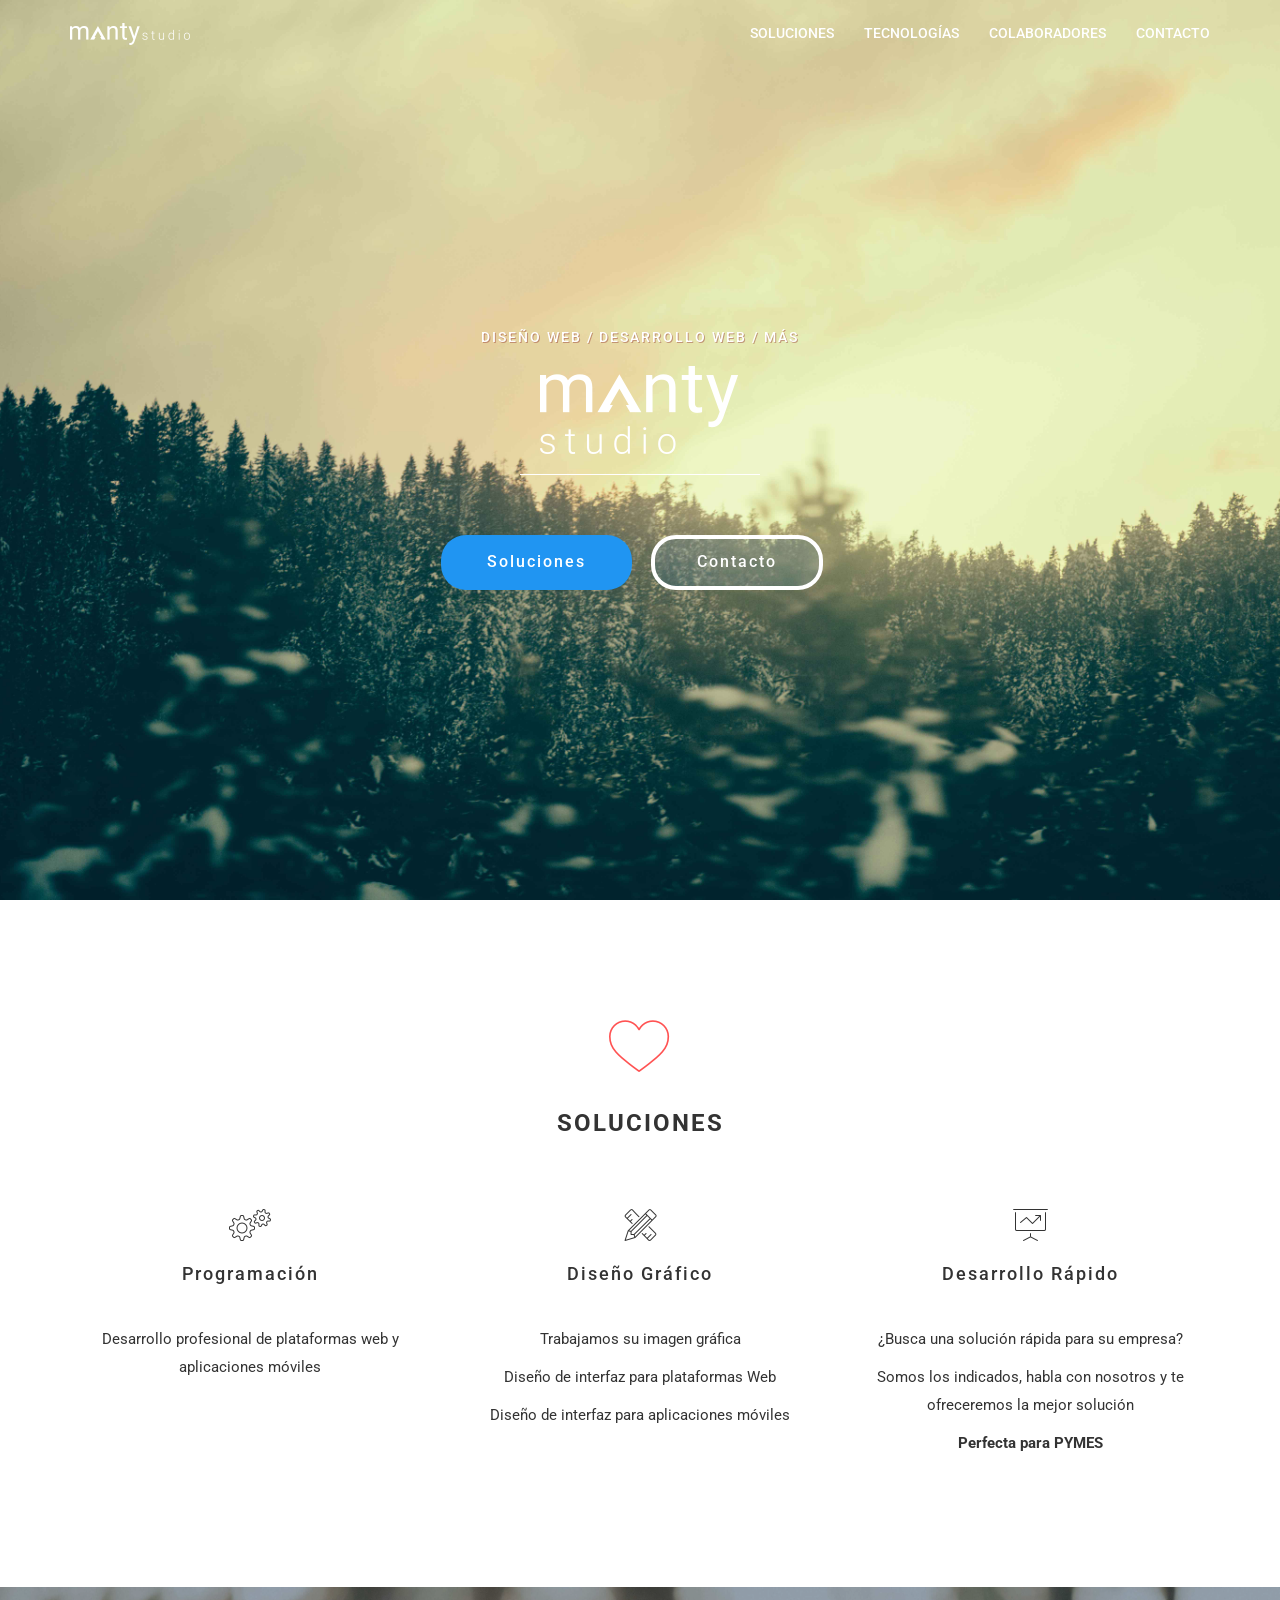
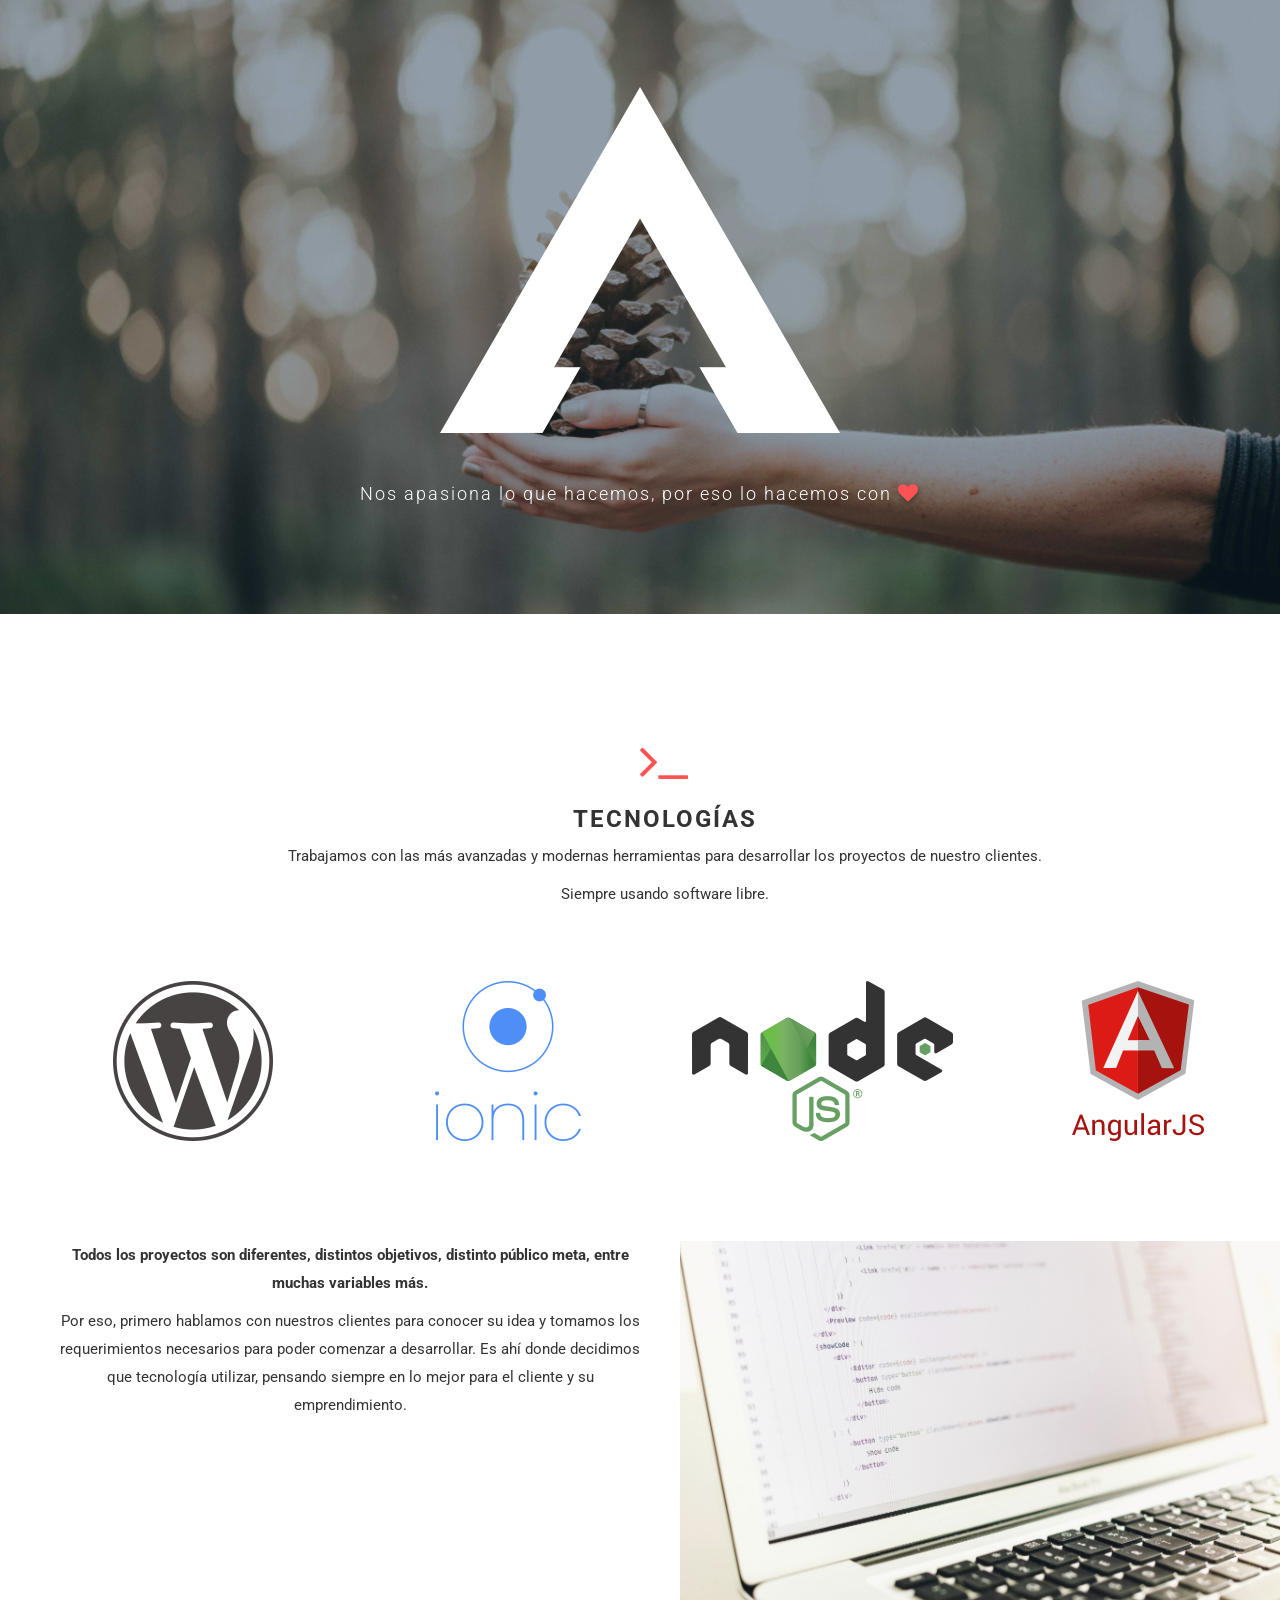
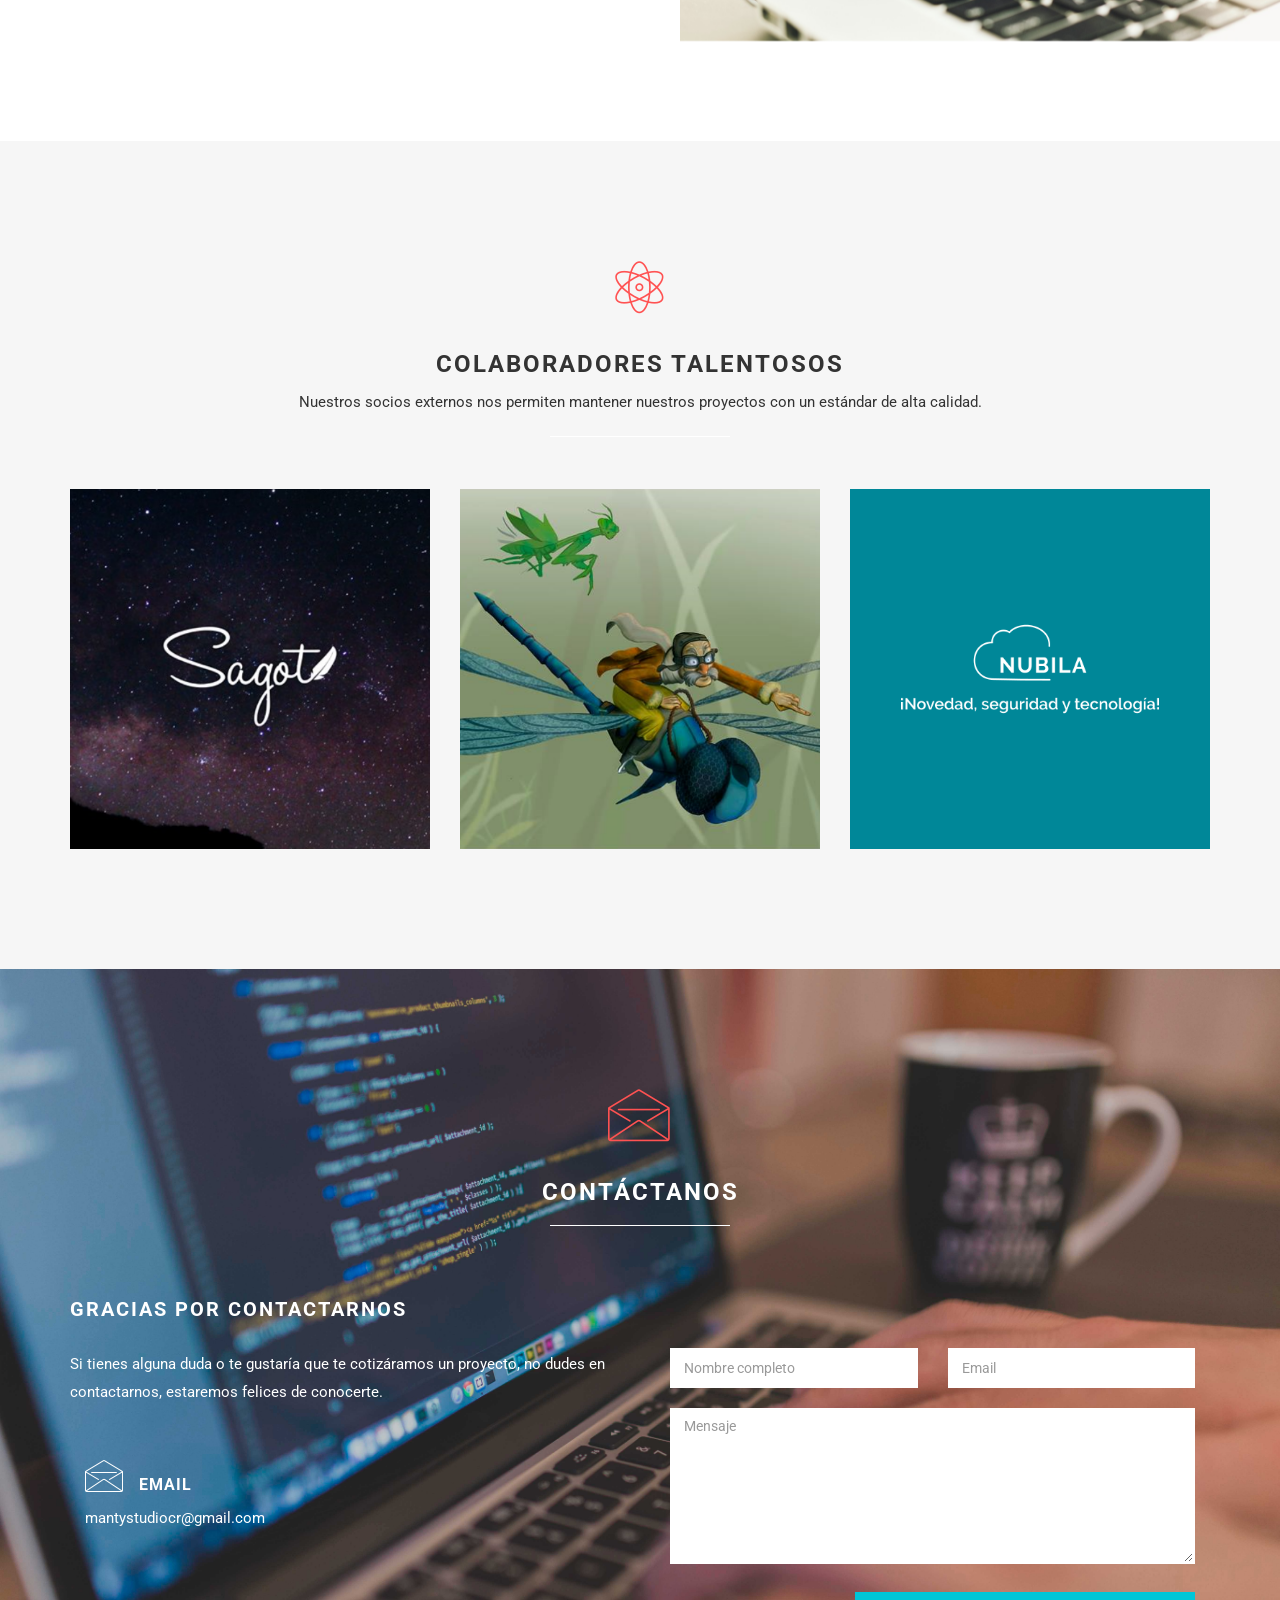
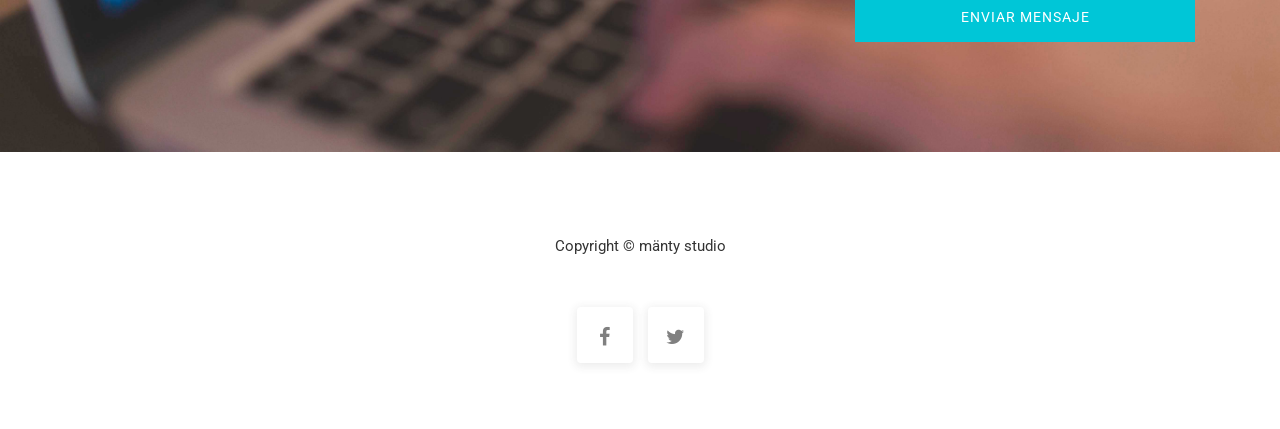
<file: index.html>
<!DOCTYPE html>
<html lang="en">
<head>
	<meta charset="utf-8">
	<title>mänty studio | Diseño y Desarrollo Web</title>
	<meta http-equiv="X-UA-Compatible" content="IE=Edge">
	<meta name="viewport" content="width=device-width, initial-scale=1">
	<meta name="keywords" content="desarrollo web, diseño web, Costa Rica, mänty, páginas web, sistemas web">
	<meta name="description" content="Empresa especializada en desarrollo de sistemas web, diseño y fotografía. Somos de Costa Rica.">

	<link rel="shortcut icon" href="images/favicon.png" type="image/png">

	<link rel="stylesheet" href="css/bootstrap.min.css">
	<link rel="stylesheet" href="css/font-awesome.min.css">
	<link rel="stylesheet" href="css/animate.min.css">
	<link rel="stylesheet" href="css/et-line-font.css">
	<link rel="stylesheet" href="css/nivo-lightbox.css">
	<link rel="stylesheet" href="css/nivo_themes/default/default.css">
	<link rel="stylesheet" href="css/style.css">
	<link href='https://fonts.googleapis.com/css?family=Roboto:400,300,500' rel='stylesheet' type='text/css'>
</head>
<body data-spy="scroll" data-target=".navbar-collapse" data-offset="50">

<!-- navigation section -->
<section class="navbar navbar-fixed-top custom-navbar" role="navigation">
	<div class="container">
		<div class="navbar-header">
			<button class="navbar-toggle" data-toggle="collapse" data-target=".navbar-collapse">
				<span class="icon icon-bar"></span>
				<span class="icon icon-bar"></span>
				<span class="icon icon-bar"></span>
			</button>
			<a href="#" id="up" class="navbar-brand"><img src="images/firma.png" alt="logoManty"></a>
		</div>
		<div class="collapse navbar-collapse">
			<ul class="nav navbar-nav navbar-right">
				<!-- <li><a href="#home" class="smoothScroll">INICIO</a></li> -->
				<li><a href="#" id="solutions" class="menuOpt">SOLUCIONES</a></li>				
				<li><a href="#" id="technologies" class="menuOpt">TECNOLOGÍAS</a></li>
				<li><a href="#" id="helpers" class="menuOpt">COLABORADORES</a></li>
				<!-- <li><a href="#studio" class="smoothScroll menuOpt">EQUIPO</a></li> -->
				<li><a href="#" id="message" class="menuOpt">CONTACTO</a></li>
			</ul>
		</div>
	</div>
</section>

<!-- home section -->
<section id="home">
	<div class="container">
		<div class="row">
			<div class="col-md-12 col-sm-12">
				<h3>DISEÑO WEB / DESARROLLO WEB / MÁS</h3>
				<h1><img src="images/logo.png" alt="mantyLogoCentral"></h1>
				<hr>
				<a id="solutions2" class="btn btn-danger">Soluciones</a>
				<a id="message2" class="btn btn-default">Contacto</a>
			</div>
		</div>
	</div>		
</section>

<!-- work section -->
<section id="work">
	<div class="container">
		<div class="row">
			<div class="col-md-12 col-sm-12">
				<div class="section-title">
					<strong><h1 class="icon-heart large-icon"></h1></strong>
					<h1 class="heading bold">SOLUCIONES</h1>
					<hr>
				</div>
			</div>
			<div class="col-sm-4 wow fadeInUp" data-wow-delay="0.4s">
				<i class="icon-gears medium-icon"></i>
					<h3>Programación</h3>
					<hr>
					<p>Desarrollo profesional de plataformas web y aplicaciones móviles</p>
					
			</div>
			<div class="col-sm-4 wow fadeInUp" data-wow-delay="0.6s">
				<i class="icon-tools medium-icon"></i>
					<h3>Diseño Gráfico</h3>
					<hr>
					<p>Trabajamos su imagen gráfica</p>
					<p>Diseño de interfaz para plataformas Web</p>
					<p>Diseño de interfaz para aplicaciones móviles</p>					
			</div>
			<div class="col-sm-4 wow fadeInUp" data-wow-delay="0.8s">
				<i class="icon-presentation medium-icon"></i>
					<h3>Desarrollo Rápido</h3>
					<hr>
					<p>¿Busca una solución rápida para su empresa?</p>
					<p>Somos los indicados, habla con nosotros y te ofreceremos la mejor solución</p>
					<p><b>Perfecta para PYMES</b></p>
			</div>
			<!--<div class="col-lg-3 col-md-3 col-sm-3 wow fadeInUp" data-wow-delay="0.9s">
				<i class="icon-camera medium-icon"></i>
					<h3>Fotografía</h3>
					<hr>
					<p>Sesiones fotográficas profesionales y personalizadas, para que su producción sea la más efectiva.</p>
			</div>-->
		</div>
	</div>
</section>

<!-- about section -->
<section id="about">
	<div class="container">							
		<img src="images/repGraphic.png" alt="mantyLogo_repGraphic" class="img-responsive center-block">
		<br><br>
		<h4>Nos apasiona lo que hacemos, por eso lo hacemos con <i class="fa fa-heart animated infinite pulse" aria-hidden="true"></i></h4>			
	</div>
</section>

<!-- TECH -->
<section id="tech">
	<div class="container">
		<div class="row">
			<div class="col-md-12 col-sm-12">
				<div class="section-title">
					<strong><h1><i class="fa fa-terminal large-icon" aria-hidden="true"></i></h1></strong>
					<h1 class="heading bold">TECNOLOGÍAS</h1>
					<p class="text-center">Trabajamos con las más avanzadas y modernas herramientas para desarrollar los proyectos de nuestro clientes.</p>
					<p class="text-center">Siempre usando software libre.</p>
					<hr>
				</div>
			</div>
		</div>
		<div class="row">
			<div class="col-sm-12 col-md-3">
				<img src="images/technologies/wordpress.png" class="img-responsive wow fadeInLeft center-block" data-wow-delay="0.2s" alt="Wordpress" title="Wordpress"><br><br><br><br><br>
			</div>
			<div class="col-sm-12 col-md-3">
				<img src="images/technologies/ionic.png" class="img-responsive wow fadeInUp center-block" data-wow-delay="0.3s" alt="ionic" title="Ionic"><br><br><br><br><br>
			</div>
			<div class="col-sm-12 col-md-3">
				<img src="images/technologies/nodejs.png" class="img-responsive wow fadeInUp center-block" data-wow-delay="0.3s" alt="nodejs" title="NodeJS"><br><br><br><br><br>
			</div>
			<div class="col-sm-12 col-md-3">
				<img src="images/technologies/angularjs.png" class="img-responsive wow fadeInRight center-block" data-wow-delay="0.4s" alt="angularjs" title="AngularJS"><br><br><br><br><br>
			</div>
		</div>
		<div class="row">
			<div id="infoTech" class="col-md-6 col-xs-12">
				<strong><p class="text-center wow fadeInLeft" data-wow-delay="0.2s">Todos los proyectos son diferentes, distintos objetivos, distinto público meta, entre muchas variables más.</p></strong>
				<p class="text-center wow fadeInLeft" data-wow-delay="0.3s">Por eso, primero hablamos con nuestros clientes para conocer su idea y tomamos los requerimientos necesarios para poder comenzar a desarrollar. Es ahí donde decidimos que tecnología utilizar, pensando siempre en lo mejor para el cliente y su emprendimiento.</p>
				<br><br>
			</div>			
			<div class="col-md-6 col-xs-12">
				<img src="images/techImage.jpeg" alt="tecnología img" class="img-responsive wow fadeInRight" data-wow-delay="0.4s">
			</div>
		</div>
	</div>
</section>

<!-- team section -->
<section id="team">
	<div class="container">
		<div class="row">
			<div class="col-md-12 col-sm-12">
				<div class="section-title">
					<strong><h1 class="icon-genius large-icon"></h1></strong>
					<h1 class="heading bold">COLABORADORES TALENTOSOS</h1>
					<p class="text-center">Nuestros socios externos nos permiten mantener nuestros proyectos con un estándar de alta calidad.</p>
					<hr>
				</div>
			</div>
			<div class="col-md-4 col-sm-6 wow fadeIn" data-wow-delay="0.4s">
				<div class="hidden-md hidden-lg">
					<h5><i class="icon-aperture"></i> Fotografía</h5>				
					<p>Carlos Sagot</p>
				</div>
				<div class="team-wrapper">
					<img src="images/sagot.png" class="img-responsive" alt="fotoSagot">
					<div class="team-des">
						<h4>Fotografía</h4>
						<h3>Carlos Sagot</h3>
						<hr>
						<ul class="social-icon">
							<li><a href="https://www.facebook.com/sagotphoto" class="fa fa-facebook wow fadeIn" data-wow-delay="0.3s" target="_blank"></a></li>
						</ul>
					</div>
				</div>
				<ul class="social-icon-mobile hidden-md hidden-lg">
					<li><a href="https://www.facebook.com/sagotphoto" class="fa fa-facebook wow fadeIn" data-wow-delay="0.3s" target="_blank"></a></li>
				</ul><br>
			</div>
			<div class="col-md-4 col-sm-6 wow fadeIn" data-wow-delay="0.6s">
				<div class="hidden-md hidden-lg">
					<h5><i class="icon-pencil"></i> Ilustración</h5>				
					<p>Sebastián Brenes Art</p>
				</div>
				<div class="team-wrapper">
					<img src="images/sebastian.png" class="img-responsive" alt="sebasIlustracion">
					<div class="team-des">
						<h4>Ilustración</h4>
						<h3>Sebastián Brenes Art</h3>
						<hr>
						<ul class="social-icon">
							<li><a href="https://www.facebook.com/SebastianBrenesArt" class="fa fa-facebook wow fadeIn" data-wow-delay="0.3s" target="_blank"></a></li>
						</ul>
					</div>
				</div>
				<ul class="social-icon-mobile hidden-md hidden-lg">
					<li><a href="https://www.facebook.com/SebastianBrenesArt" class="fa fa-facebook wow fadeIn" data-wow-delay="0.3s" target="_blank"></a></li>
				</ul><br>
			</div>
			<div class="col-md-4 col-sm-6 wow fadeIn" data-wow-delay="0.8s">
				<div class="hidden-md hidden-lg">
					<h5><i class="fa fa-code" aria-hidden="true"></i> Desarrollo Web </h5>				
					<p>NUBILA</p>
				</div>
				<div class="team-wrapper">
					<img src="images/nubila_card.png" class="img-responsive" alt="nubilaDev">
					<div class="team-des">
						<h4>Desarrollo Web</h4>
						<h3>NUBILA</h3>
						<hr>
						<ul class="social-icon">
							<li><a href="https://www.facebook.com/nubila.tech/" target="_blank" class="fa fa-facebook wow fadeIn" data-wow-delay="0.3s"></a></li>
							<li><a href="https://twitter.com/nubila_tech" class="fa fa-twitter wow fadeIn" target="_blank" data-wow-delay="0.6s"></a></li>
							<li><a href="https://nubila.tech" class="fa fa-cloud wow fadeIn" target="_blank" data-wow-delay="0.9s"></a></li>
						</ul>
					</div>
				</div>
				<ul class="social-icon-mobile hidden-md hidden-lg">
					<li><a href="https://www.facebook.com/nubila.tech/" target="_blank" class="fa fa-facebook wow fadeIn" data-wow-delay="0.3s"></a></li>
					<li><a href="https://twitter.com/nubila_tech" class="fa fa-twitter wow fadeIn" target="_blank" data-wow-delay="0.6s"></a></li>
					<li><a href="https://nubila.tech" class="fa fa-cloud wow fadeIn" target="_blank" data-wow-delay="0.9s"></a></li>
				</ul>
			</div>
		</div>
	</div>
</section>	

<!-- contact section -->
<section id="contact">
	<div class="container">
		<div class="row">
			<div class="col-md-12 col-sm-12 text-center">
				<div class="section-title">
					<strong><h1 class="icon-envelope large-icon"></h1></strong>
					<h1 class="heading bold">CONTÁCTANOS</h1>
					<hr>
				</div>
			</div>
			<div class="col-md-6 col-sm-12 contact-info">
				<h2 class="heading bold hidden-xs visible-md-*">GRACIAS POR CONTACTARNOS</h2>
				<h2 class="heading bold text-center hidden-sm hidden-md hidden-lg">GRACIAS POR CONTACTARNOS</h2>
				<p class="hidden-xs visible-md-*">Si tienes alguna duda o te gustaría que te cotizáramos un proyecto, no dudes en contactarnos, estaremos felices de conocerte.</p>
				<p class="text-center hidden-sm hidden-md hidden-lg">Si tienes alguna duda o te gustaría que te cotizáramos un proyecto, no dudes en contactarnos, estaremos felices de conocerte.</p>
				<div class="col-md-6 col-sm-4">
					<h3 class="hidden-xs visible-md-*"><i class="icon-envelope medium-icon wow bounceIn" data-wow-delay="0.3s"></i> EMAIL</h3>
					<h3 class="text-center hidden-sm hidden-md hidden-lg"><i class="icon-envelope medium-icon wow bounceIn" data-wow-delay="0.3s"></i> EMAIL</h3>
					<p class="hidden-xs visible-md-*">mantystudiocr@gmail.com</p>
					<p class="text-center hidden-sm hidden-md hidden-lg">mantystudiocr@gmail.com</p>
				</div>
				<div class="col-md-6 col-sm-4">					
				</div>
			</div>
			<div class="col-md-6 col-sm-12">
				<form id="contact-form" method="POST" class="contact wow fadeInUp" data-wow-delay="0.3s">
					<p class="hide errMsgContact">Por favor complete todos los campos.</p>
					<div class="col-md-6 col-sm-6">
						<input type="text" class="form-control name-field" placeholder="Nombre completo" name="name" required>
					</div>
					<div class="col-md-6 col-sm-6">
						<input type="email" class="form-control mail-field" placeholder="Email" name="email" required>
					</div>
					<div class="col-md-12 col-sm-12">
						<textarea id="messageEmail" class="form-control" placeholder="Mensaje" rows="7" name="message" required></textarea>
					</div>
					<div class="col-md-offset-4 col-md-8 col-sm-offset-4 col-sm-8">
						<button class="sendMsgBtn form-control">ENVIAR MENSAJE</button>
					</div>
				</form>
				<div class="success hide">
					<p>Mensaje enviado</p>
				</div>
			</div>
		</div>
	</div>
</section>

<!-- footer section -->
<footer>
	<div class="container">
		<div class="row">
			<div class="col-md-12 col-sm-12">
				<p>Copyright © mänty studio</p>
				<hr>
				<ul class="social-icon">
					<li>
						<a href="https://www.facebook.com/m%C3%A4nty-studio-1872219276326738/" class="fa fa-facebook wow fadeIn" target="_blank" data-wow-delay="0.3s"></a>
					</li>
					<li>
						<a href="https://twitter.com/manty_studio" class="fa fa-twitter wow fadeIn" target="_blank" data-wow-delay="0.5s"></a>
					</li>
				</ul>
			</div>
		</div>
	</div>
</footer>


<script src="js/jquery-3.2.1.min.js"></script>
<script src="js/bootstrap.min.js"></script>
<script src="js/isotope.js"></script>
<script src="js/imagesloaded.min.js"></script>
<script src="js/nivo-lightbox.min.js"></script>
<script src="js/jquery.backstretch.min.js"></script>
<script src="js/wow.min.js"></script>
<script src="js/custom.js"></script>

</body>
</html>
</file>
<file: css/et-line-font.css>
@font-face {
	font-family: 'et-line';
	src:url('../fonts/et-line.eot');
	src:url('../fonts/et-line.eot?#iefix') format('embedded-opentype'),
		url('../fonts/et-line.woff') format('woff'),
		url('../fonts/et-line.ttf') format('truetype'),
		url('../fonts/et-line.svg#et-line') format('svg');
	font-weight: normal;
	font-style: normal;
}

/* Use the following CSS code if you want to use data attributes for inserting your icons */
[data-icon]:before {
	font-family: 'et-line';
	content: attr(data-icon);
	speak: none;
	font-size: 40px;
	font-weight: normal;
	font-variant: normal;
	text-transform: none;
	line-height: 1;
	-webkit-font-smoothing: antialiased;
	-moz-osx-font-smoothing: grayscale;
	display:inline-block;
}

/* Use the following CSS code if you want to have a class per icon */
/*
Instead of a list of all class selectors,
you can use the generic selector below, but it's slower:
[class*="icon-"] {
*/
.icon-mobile, .icon-laptop, .icon-desktop, .icon-tablet, .icon-phone, .icon-document, .icon-documents, .icon-search, .icon-clipboard, .icon-newspaper, .icon-notebook, .icon-book-open, .icon-browser, .icon-calendar, .icon-presentation, .icon-picture, .icon-pictures, .icon-video, .icon-camera, .icon-printer, .icon-toolbox, .icon-briefcase, .icon-wallet, .icon-gift, .icon-bargraph, .icon-grid, .icon-expand, .icon-focus, .icon-edit, .icon-adjustments, .icon-ribbon, .icon-hourglass, .icon-lock, .icon-megaphone, .icon-shield, .icon-trophy, .icon-flag, .icon-map, .icon-puzzle, .icon-basket, .icon-envelope, .icon-streetsign, .icon-telescope, .icon-gears, .icon-key, .icon-paperclip, .icon-attachment, .icon-pricetags, .icon-lightbulb, .icon-layers, .icon-pencil, .icon-tools, .icon-tools-2, .icon-scissors, .icon-paintbrush, .icon-magnifying-glass, .icon-circle-compass, .icon-linegraph, .icon-mic, .icon-strategy, .icon-beaker, .icon-caution, .icon-recycle, .icon-anchor, .icon-profile-male, .icon-profile-female, .icon-bike, .icon-wine, .icon-hotairballoon, .icon-globe, .icon-genius, .icon-map-pin, .icon-dial, .icon-chat, .icon-heart, .icon-cloud, .icon-upload, .icon-download, .icon-target, .icon-hazardous, .icon-piechart, .icon-speedometer, .icon-global, .icon-compass, .icon-lifesaver, .icon-clock, .icon-aperture, .icon-quote, .icon-scope, .icon-alarmclock, .icon-refresh, .icon-happy, .icon-sad, .icon-facebook, .icon-twitter, .icon-googleplus, .icon-rss, .icon-tumblr, .icon-linkedin, .icon-dribbble {
	font-family: 'et-line';
	speak: none;
	font-style: normal;
	font-weight: normal;
	font-variant: normal;
	text-transform: none;
	line-height: 1;
	-webkit-font-smoothing: antialiased;
	-moz-osx-font-smoothing: grayscale;
	display:inline-block;
}
.icon-mobile:before {
	content: "\e000";
}
.icon-laptop:before {
	content: "\e001";
}
.icon-desktop:before {
	content: "\e002";
}
.icon-tablet:before {
	content: "\e003";
}
.icon-phone:before {
	content: "\e004";
}
.icon-document:before {
	content: "\e005";
}
.icon-documents:before {
	content: "\e006";
}
.icon-search:before {
	content: "\e007";
}
.icon-clipboard:before {
	content: "\e008";
}
.icon-newspaper:before {
	content: "\e009";
}
.icon-notebook:before {
	content: "\e00a";
}
.icon-book-open:before {
	content: "\e00b";
}
.icon-browser:before {
	content: "\e00c";
}
.icon-calendar:before {
	content: "\e00d";
}
.icon-presentation:before {
	content: "\e00e";
}
.icon-picture:before {
	content: "\e00f";
}
.icon-pictures:before {
	content: "\e010";
}
.icon-video:before {
	content: "\e011";
}
.icon-camera:before {
	content: "\e012";
}
.icon-printer:before {
	content: "\e013";
}
.icon-toolbox:before {
	content: "\e014";
}
.icon-briefcase:before {
	content: "\e015";
}
.icon-wallet:before {
	content: "\e016";
}
.icon-gift:before {
	content: "\e017";
}
.icon-bargraph:before {
	content: "\e018";
}
.icon-grid:before {
	content: "\e019";
}
.icon-expand:before {
	content: "\e01a";
}
.icon-focus:before {
	content: "\e01b";
}
.icon-edit:before {
	content: "\e01c";
}
.icon-adjustments:before {
	content: "\e01d";
}
.icon-ribbon:before {
	content: "\e01e";
}
.icon-hourglass:before {
	content: "\e01f";
}
.icon-lock:before {
	content: "\e020";
}
.icon-megaphone:before {
	content: "\e021";
}
.icon-shield:before {
	content: "\e022";
}
.icon-trophy:before {
	content: "\e023";
}
.icon-flag:before {
	content: "\e024";
}
.icon-map:before {
	content: "\e025";
}
.icon-puzzle:before {
	content: "\e026";
}
.icon-basket:before {
	content: "\e027";
}
.icon-envelope:before {
	content: "\e028";
}
.icon-streetsign:before {
	content: "\e029";
}
.icon-telescope:before {
	content: "\e02a";
}
.icon-gears:before {
	content: "\e02b";
}
.icon-key:before {
	content: "\e02c";
}
.icon-paperclip:before {
	content: "\e02d";
}
.icon-attachment:before {
	content: "\e02e";
}
.icon-pricetags:before {
	content: "\e02f";
}
.icon-lightbulb:before {
	content: "\e030";
}
.icon-layers:before {
	content: "\e031";
}
.icon-pencil:before {
	content: "\e032";
}
.icon-tools:before {
	content: "\e033";
}
.icon-tools-2:before {
	content: "\e034";
}
.icon-scissors:before {
	content: "\e035";
}
.icon-paintbrush:before {
	content: "\e036";
}
.icon-magnifying-glass:before {
	content: "\e037";
}
.icon-circle-compass:before {
	content: "\e038";
}
.icon-linegraph:before {
	content: "\e039";
}
.icon-mic:before {
	content: "\e03a";
}
.icon-strategy:before {
	content: "\e03b";
}
.icon-beaker:before {
	content: "\e03c";
}
.icon-caution:before {
	content: "\e03d";
}
.icon-recycle:before {
	content: "\e03e";
}
.icon-anchor:before {
	content: "\e03f";
}
.icon-profile-male:before {
	content: "\e040";
}
.icon-profile-female:before {
	content: "\e041";
}
.icon-bike:before {
	content: "\e042";
}
.icon-wine:before {
	content: "\e043";
}
.icon-hotairballoon:before {
	content: "\e044";
}
.icon-globe:before {
	content: "\e045";
}
.icon-genius:before {
	content: "\e046";
}
.icon-map-pin:before {
	content: "\e047";
}
.icon-dial:before {
	content: "\e048";
}
.icon-chat:before {
	content: "\e049";
}
.icon-heart:before {
	content: "\e04a";
}
.icon-cloud:before {
	content: "\e04b";
}
.icon-upload:before {
	content: "\e04c";
}
.icon-download:before {
	content: "\e04d";
}
.icon-target:before {
	content: "\e04e";
}
.icon-hazardous:before {
	content: "\e04f";
}
.icon-piechart:before {
	content: "\e050";
}
.icon-speedometer:before {
	content: "\e051";
}
.icon-global:before {
	content: "\e052";
}
.icon-compass:before {
	content: "\e053";
}
.icon-lifesaver:before {
	content: "\e054";
}
.icon-clock:before {
	content: "\e055";
}
.icon-aperture:before {
	content: "\e056";
}
.icon-quote:before {
	content: "\e057";
}
.icon-scope:before {
	content: "\e058";
}
.icon-alarmclock:before {
	content: "\e059";
}
.icon-refresh:before {
	content: "\e05a";
}
.icon-happy:before {
	content: "\e05b";
}
.icon-sad:before {
	content: "\e05c";
}
.icon-facebook:before {
	content: "\e05d";
}
.icon-twitter:before {
	content: "\e05e";
}
.icon-googleplus:before {
	content: "\e05f";
}
.icon-rss:before {
	content: "\e060";
}
.icon-tumblr:before {
	content: "\e061";
}
.icon-linkedin:before {
	content: "\e062";
}
.icon-dribbble:before {
	content: "\e063";
}
</file>
<file: css/style.css>
body {
    background: #ffffff;
    font-family: 'Roboto', sans-serif;
    font-weight: 400;
    position: relative;
  }


html, body {
     width: 100%;
     overflow-x: hidden;
  }

h1, h2, h3, h4 {
  letter-spacing: 2px;
  font-family: 'Roboto', sans-serif;
  font-weight: 500;
}

.heading {
  font-size: 20px;
}
.subheading {
  font-size: 14px;
  font-weight: bold;
  padding-bottom: 60px;
}
.bold {
  font-weight: bold;
}

p {
  line-height: 28px;
  font-size: 15px;
}

a {
  outline: none !important;
}

hr {
  width: 180px;
  border-color: #fff;
}

.section-title strong {
	color: #00C6D7;
  	font-size: 56px;
}

.section-title h1 {
	font-size: 24px;
}

.section-title {
  padding-bottom: 32px;
}

.medium-icon {
  font-size: 32px !important;
}
.large-icon {
  font-size: 52px !important;
  color: #ff5252;
}
#work {
  padding-top: 100px;
  padding-bottom: 120px;
}
#about, #team, 
#tech, #pricing, #contact {
  padding-top: 100px;
  padding-bottom: 100px;
}

/* ==========================================================================
navigation section
========================================================================== */
.custom-navbar {
    background: #2095f2;
    margin-bottom: 0;    
}
@media screen and (max-width: 768px) {
  .custom-navbar {
      box-shadow: 0 .8px 10px rgba(20,20,20,0.6);
  }
}
.custom-navbar .navbar-brand  {
  color: #2095f2;
  font-weight: 600;
  font-size: 24px;
}
.custom-navbar .navbar-brand .navbar-toggle {
    background: #00c6d7;
    padding: 4px 6px;
    font-size: 16px;
    color: #fff;
    }
.custom-navbar .nav li a {
    color: #ffffff;
    font-size: 14px;
    font-weight: 500;
}
.custom-navbar .nav li a:hover {
  	background: #fff;
   color: #2095f2;
}
.custom-navbar .nav > li > a:focus {
  background-color: #fff;
  color: #2095f2;
  outline: none;
}
.custom-navbar .nav li.active > .menuOpt {
      background: #fff;
      color: #2095f2;
}
.custom-navbar .nav li.active > .menuOpt:hover {
  cursor: pointer!important;
}
.custom-navbar .navbar-toggle {
        border: none;
        padding-top: 10px;
    }
.custom-navbar .navbar-toggle .icon-bar {
        background: #fff;
        border-color: transparent;
    }
@media(min-width:768px){
    .custom-navbar {
            background: #2095f2;
            padding: 10px;
            border-bottom: 0;
            background: 0 0;
         }
    .custom-navbar.top-nav-collapse {
            padding: 8px;
            background: #2095f2;
            box-shadow: 0 .8px 10px rgba(20,20,20,0.6);
            -webkit-transition: all 0.5s ease;
            -moz-transition: all 0.5s ease;
            -o-transition: all 0.5s ease;
            transition: all 0.5s ease;
        }
    .custom-navbar.nav-transparent {
          padding: 8px;
          background: transparent;
          box-shadow: none!important;
          -webkit-transition: all 0.5s ease;
          -moz-transition: all 0.5s ease;
          -o-transition: all 0.5s ease;
          transition: all 0.5s ease;
    }
}


/* ==========================================================================
home section
========================================================================== */
#home {
  background-size: cover;
  background-position: center;
  color: #ffffff;
  display: -webkit-flex;
  display: -ms-flexbox;
  display: flex;
  -webkit-align-items: center;
  -ms-flex-align: center;
      align-items: center;
  height: 100vh;
  text-align: center;
}
#home h1 {
  font-size: 40px;
  font-family: 'Roboto', sans-serif;
  font-weight: 400;
}
#home h3 {
  font-size: 14px;
  text-shadow: .5px .5px rgba(140, 40, 40, 0.4);
}
#home hr {
  width: 240px;
}
#home .btn {
  background: rgba(32, 149, 242,0.1);
  border: 4px solid #ffffff;
  border-radius: 25px;
  color: #ffffff;
  font-size: 16px;
  font-weight: 500;
  font-family: 'Roboto', sans-serif;
  letter-spacing: 2px;
  padding: 12px 42px;
  margin-top: 40px;
  margin-right: 16px;
  transition: all 0.4s ease-in-out;
}
#home .btn:hover {
  background: #2095f2;
  border-color: transparent;
}
#home .btn-danger {
  background: #2095f2;
  border-color: transparent;
}
#home .btn-danger:hover {
	border: 4px solid #ffffff;
  border-radius: 25px;
	background: transparent;
  color: #ffffff;
}
/* ==========================================================================
work section
========================================================================== */
#work {
    text-align: center;
}
#work .col-md-3 {
  padding: 28px;
  position: relative;
  transition: all 0.4s ease-in-out;
}
#work .col-md-3:hover {
  background-color: #ffffff;
  box-shadow: 0px 2px 8px 0px rgba(50, 50, 50, 0.20);
}
#work h3 {
  font-size: 18px;
}


/* ==========================================================================
about section
========================================================================== */
#about {
  background: url(../images/pine4.jpg)no-repeat center;
  background-size: cover;
  background-color: rgba(0, 0, 0, 0.25);
  background-blend-mode: multiply;
  color: #ffffff;  
}
#about h4 {
  text-align: center;
  font-family: 'Roboto', sans-serif;
  font-weight: 300;  
}
#about h4 i {
  color: #ff5252;
  text-shadow: 1px 2px 5px rgba(50, 50, 50, 0.8);
  font-size: 20px;
}

/* ==========================================================================
team section
========================================================================== */
#team {
  text-align: center;
  background: #f6f6f6;
}
#team h3 {
  color: #00c6d7;
  font-size: 14px;
  font-weight: bold;
}
#team .col-md-3 {
  padding-top: 20px;
  padding-bottom: 20px;
}
#team .team-wrapper {
  overflow: hidden;
  position: relative;
}
#team .team-des {
  background-color: rgba(00,00,00,0.6);
  position: absolute;
  color: #ffffff;
  opacity: 0;
  max-width: 500px;
  width: 100%;
  height: 100%;
  text-align: center;
  vertical-align: middle;
  top: 0;
  left: 0;
  right: 0;
  bottom: 0;
  transition: all 0.4s ease-in-out;
  margin: 0 auto;
  display: -webkit-flex;
  display: -ms-flexbox;
  display: flex;
  -webkit-justify-content: center;
      -ms-flex-pack: center;
          justify-content: center;
  -webkit-align-items: center;
      -ms-flex-align: center;
          align-items: center;
  -webkit-flex-direction: column;
      -ms-flex-direction: column;
          flex-direction: column;
}
#team .team-des:hover {
 opacity: 1;
}
#team img {
  margin: 0 auto;
}

#team .social-icon li a {
  color: #fff;
}

#team .social-icon li a:hover {
  color: #00c6d7;
}

#team .social-icon-mobile li a {
  color: #555;
}

#team .social-icon-mobile li a:hover {
  color: #2095f2;
}

/* ==========================================================================
tech section
========================================================================== */
#tech {
  background-color: #ffffff;
  text-align: center;
  }
#tech .container {
  width: 100%;
  padding: 0 0px 0 50px;
  margin: 0;
}
@media screen and (max-width: 992px) {
  #tech .container {
    padding: 0 0px 0 0px;
  }
}


/* ==========================================================================
contact section
========================================================================== */
#contact {
  background: #3B3B3B url('../images/contactImg.jpg') no-repeat center center;
  background-size: cover;
  color: #ffffff;
}
#contact h2 {
  padding-bottom: 20px;
}
#contact h3 {
  font-size: 16px;
  font-weight: bold;
  letter-spacing: 1px;
}
#contact .medium-icon {
  padding-top: 10px;
  padding-right: 10px;
}
#contact .contact-info div {
  padding-top: 14px;
  padding-bottom: 14px;
}
#contact form {
  padding-top: 60px;
}
#contact .form-control {
  border: 2px solid #ffffff;
  border-radius: 0;
  box-shadow: none;
  margin-top: 10px;
  margin-bottom: 10px;
  transition: all 0.4s ease-in-out;
}
#contact input {
  height: 40px;
}
.success {
  display: flex;
  justify-content: center;
  align-content: center;
  width: 100%;
  height: 45px; 
  background-color: #15CD72;
  box-shadow: 1px 1px 6px #666;
  border-radius: 2px;
}
.success p {
  margin: auto;
  color: #fff;
}
#contact .sendMsgBtn {
  background: #00c6d7;
  font-family: 'Roboto', sans-serif;
  border: 4px solid #00c6d7;
  letter-spacing: 1px;
  margin-top: 18px;
  height: 50px;
  color: #ffffff;
}
#contact .sendMsgBtn:hover {
  background-color: transparent;
}
.errMsgContact {
  text-align: center;
  background-color: #ff5252;
  color: #fff;
  padding: 8px 15px;
  border-radius: 2px;
}

/* ==========================================================================
footer section
========================================================================== */
footer {
  text-align: center;
  padding-top: 60px;
  padding-bottom: 60px;
}
footer p {
  padding-top: 20px;
  font-family: 'Roboto', sans-serif;
}
.social-icon {
  padding: 0;
  margin: 0;
}
.social-icon li {
  list-style: none;
  display: inline-block;
  padding: 6px;
}
.social-icon li a {
  box-shadow: 0px 2px 8px 2px rgba(50, 50, 50, 0.09);
  border-radius: 7%;
  color: #808080;
  font-size: 20px;
  width: 56px;
  height: 56px;
  line-height: 60px;
  text-align: center;
  text-decoration: none;
  transition: all 0.4s ease-in-out;
}
.social-icon li a:hover {
  color: #2095f2;
}

.social-icon-mobile {
  padding: 0;
  margin: 0;
}
.social-icon-mobile li {
  list-style: none;
  display: inline-block;
  padding: 6px;
}
.social-icon-mobile li a {
  box-shadow: 0px 2px 8px 2px rgba(50, 50, 50, 0.09);
  border-radius: 7%;
  color: #808080;
  font-size: 20px;
  width: 56px;
  height: 56px;
  line-height: 60px;
  text-align: center;
  text-decoration: none;
  transition: all 0.4s ease-in-out;
}
.social-icon-mobile li a:hover {
  color: #2095f2;
}

/* ==========================================================================
media quires for mobile
========================================================================== */
@media (max-width: 440px) {
  #home {
    padding-top: 320px;
    padding-bottom: 320px;
  }
  #home h1 {
    font-size: 22px;
  }
  #home h3 {
    font-size: 12px;
  }
}
</file>
<file: css/nivo_themes/default/default.css>
/*
 * Nivo Lightbox Default Theme v1.0
 * http://dev7studios.com/nivo-lightbox
 *
 * Copyright 2013, Dev7studios
 * Free to use and abuse under the MIT license.
 * http://www.opensource.org/licenses/mit-license.php
 */
 
.nivo-lightbox-theme-default.nivo-lightbox-overlay { 
	background: #666;
	background: rgba(0,0,0,0.6); 
}
.nivo-lightbox-theme-default .nivo-lightbox-content.nivo-lightbox-loading { background: url(loading.gif) no-repeat 50% 50%; }

.nivo-lightbox-theme-default .nivo-lightbox-nav {
	top: 10%;
	width: 8%;
	height: 80%;
	text-indent: -9999px;
	background-repeat: no-repeat;
	background-position: 50% 50%;
	opacity: 0.5;
}
.nivo-lightbox-theme-default .nivo-lightbox-nav:hover { 
	opacity: 1; 
	background-color: rgba(0,0,0,0.5);
}
.nivo-lightbox-theme-default .nivo-lightbox-prev { 
	background-image: url(prev.png); 
	border-radius: 0 3px 3px 0;
}
.nivo-lightbox-theme-default .nivo-lightbox-next { 
	background-image: url(next.png); 
	border-radius: 3px 0 0 3px;
}

.nivo-lightbox-theme-default .nivo-lightbox-close {
	display: block;
	background: url(close.png) no-repeat;
	width: 48px;
	height: 48px;
	text-indent: -9999px;
	padding: 5px;
	opacity: 0.5;
}
.nivo-lightbox-theme-default .nivo-lightbox-close:hover { opacity: 1; }

.nivo-lightbox-theme-default .nivo-lightbox-title-wrap { bottom: -7%; }
.nivo-lightbox-theme-default .nivo-lightbox-title {
	font: 14px/20px 'Helvetica Neue', Helvetica, Arial, sans-serif;
	font-style: normal;
	font-weight: normal;
	background: #000;
	color: #fff;
	padding: 7px 15px;
	border-radius: 30px;
}

.nivo-lightbox-theme-default .nivo-lightbox-image img {
	background: #fff;
	-webkit-box-shadow: 0px 1px 1px rgba(0,0,0,0.4);
	        box-shadow: 0px 1px 1px rgba(0,0,0,0.4);
}
.nivo-lightbox-theme-default .nivo-lightbox-ajax,
.nivo-lightbox-theme-default .nivo-lightbox-inline {
	background: #fff;
	padding: 40px;
	-webkit-box-shadow: 0px 1px 1px rgba(0,0,0,0.4);
	        box-shadow: 0px 1px 1px rgba(0,0,0,0.4);
}

@media (-webkit-min-device-pixel-ratio: 1.3),
       (-o-min-device-pixel-ratio: 2.6/2),
       (min--moz-device-pixel-ratio: 1.3),
       (min-device-pixel-ratio: 1.3),
       (min-resolution: 1.3dppx) {

	.nivo-lightbox-theme-default .nivo-lightbox-content.nivo-lightbox-loading { 
		background-image: url(loading@2x.gif); 
		-webkit-background-size: 32px 32px; 
		        background-size: 32px 32px;
	}
	.nivo-lightbox-theme-default .nivo-lightbox-prev { 
		background-image: url(prev@2x.png); 
		-webkit-background-size: 48px 48px; 
		        background-size: 48px 48px;
	}
	.nivo-lightbox-theme-default .nivo-lightbox-next { 
		background-image: url(next@2x.png); 
		-webkit-background-size: 48px 48px; 
		        background-size: 48px 48px;
	}
	.nivo-lightbox-theme-default .nivo-lightbox-close { 
		background-image: url(close@2x.png); 
		-webkit-background-size: 16px 16px; 
		        background-size: 16px 16px;
	}
	
}
</file>
